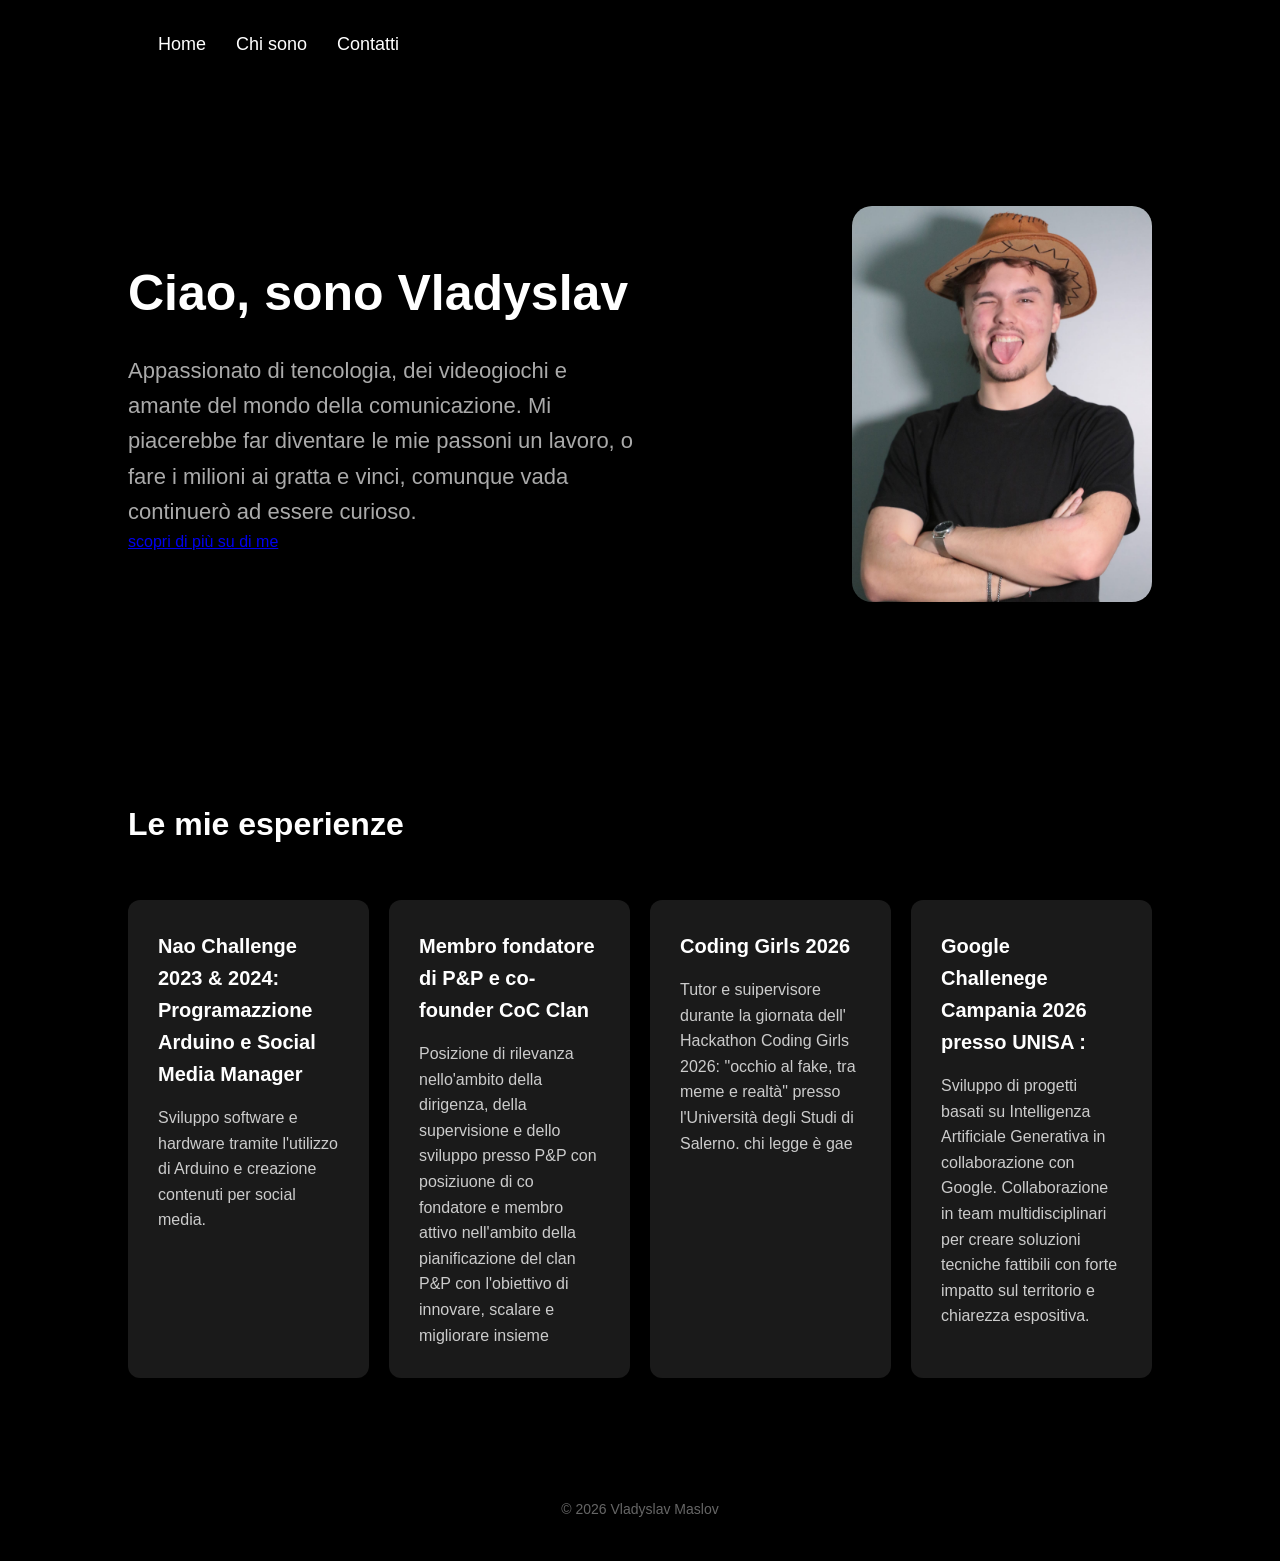
<file: index.html>
<!DOCTYPE html>
<html lang="it">
<head>
<meta charset="UTF-8">
<meta name="viewport" content="width=device-width, initial-scale=1.0">
<title>Il Mio Sito Personale | Home</title>
<link rel="stylesheet" href="css/style.css">
</head>

<body>

<header>
    <nav>
        <ul>
            <li><a href="index.html">Home</a></li>
            <li><a href="chi-sono.html">Chi sono</a></li>
            <li><a href="contatti.html">Contatti</a></li>
        </ul>
    </nav>
</header>

<main>


<section class="hero">

    <div class="hero-text">
        <h1>Ciao, sono Vladyslav</h1>
        <p>Appassionato di tencologia, dei videogiochi e amante del mondo della comunicazione.
        Mi piacerebbe far diventare le mie passoni un lavoro, o fare i milioni ai gratta e vinci, comunque vada continuerò ad essere curioso.</p>
        <a href="chi-sono.html" class="link-verde"> scopri di più su di me</a>
    </div>

    <div class="hero-image">
        <img src="img/vlad.jpeg" alt="Foto profilo">
    </div>
</section>

<section class="projects">
    <h2>Le mie esperienze</h2>
    <div>
    </div>

    <div class="projects-container">
        <div class="card">
            <h3>Nao Challenge 2023 & 2024: Programazzione Arduino e Social Media Manager</h3>
            <p>Sviluppo software e hardware tramite l'utilizzo di Arduino e creazione contenuti per social media.</p>
        </div>

        <div class="card">
            <h3>Membro fondatore di P&P e co-founder CoC Clan</h3>
            <p>Posizione di rilevanza nello'ambito della dirigenza, della supervisione e dello sviluppo presso P&P con posiziuone di co fondatore e membro attivo nell'ambito della pianificazione del clan P&P con l'obiettivo di innovare, scalare e migliorare insieme</p>
        </div>

        <div class="card">
            <h3>Coding Girls 2026</h3>
            <p>Tutor e suipervisore durante la giornata dell' Hackathon Coding Girls 2026: "occhio al fake, tra meme e realtà" presso l'Università degli Studi di Salerno. chi legge è gae</p>
        </div>

          <div class="card">
            <h3>Google Challenege Campania 2026 presso UNISA :</h3>
            <p>Sviluppo di progetti basati su Intelligenza Artificiale Generativa in collaborazione con Google. Collaborazione in team multidisciplinari per creare soluzioni tecniche fattibili con forte impatto sul territorio e chiarezza espositiva.</p>
        </div>
    </div>
</section>

</main>

<footer>
    <p>© 2026 Vladyslav Maslov</p>
</footer>

</body>
</html>
</file>
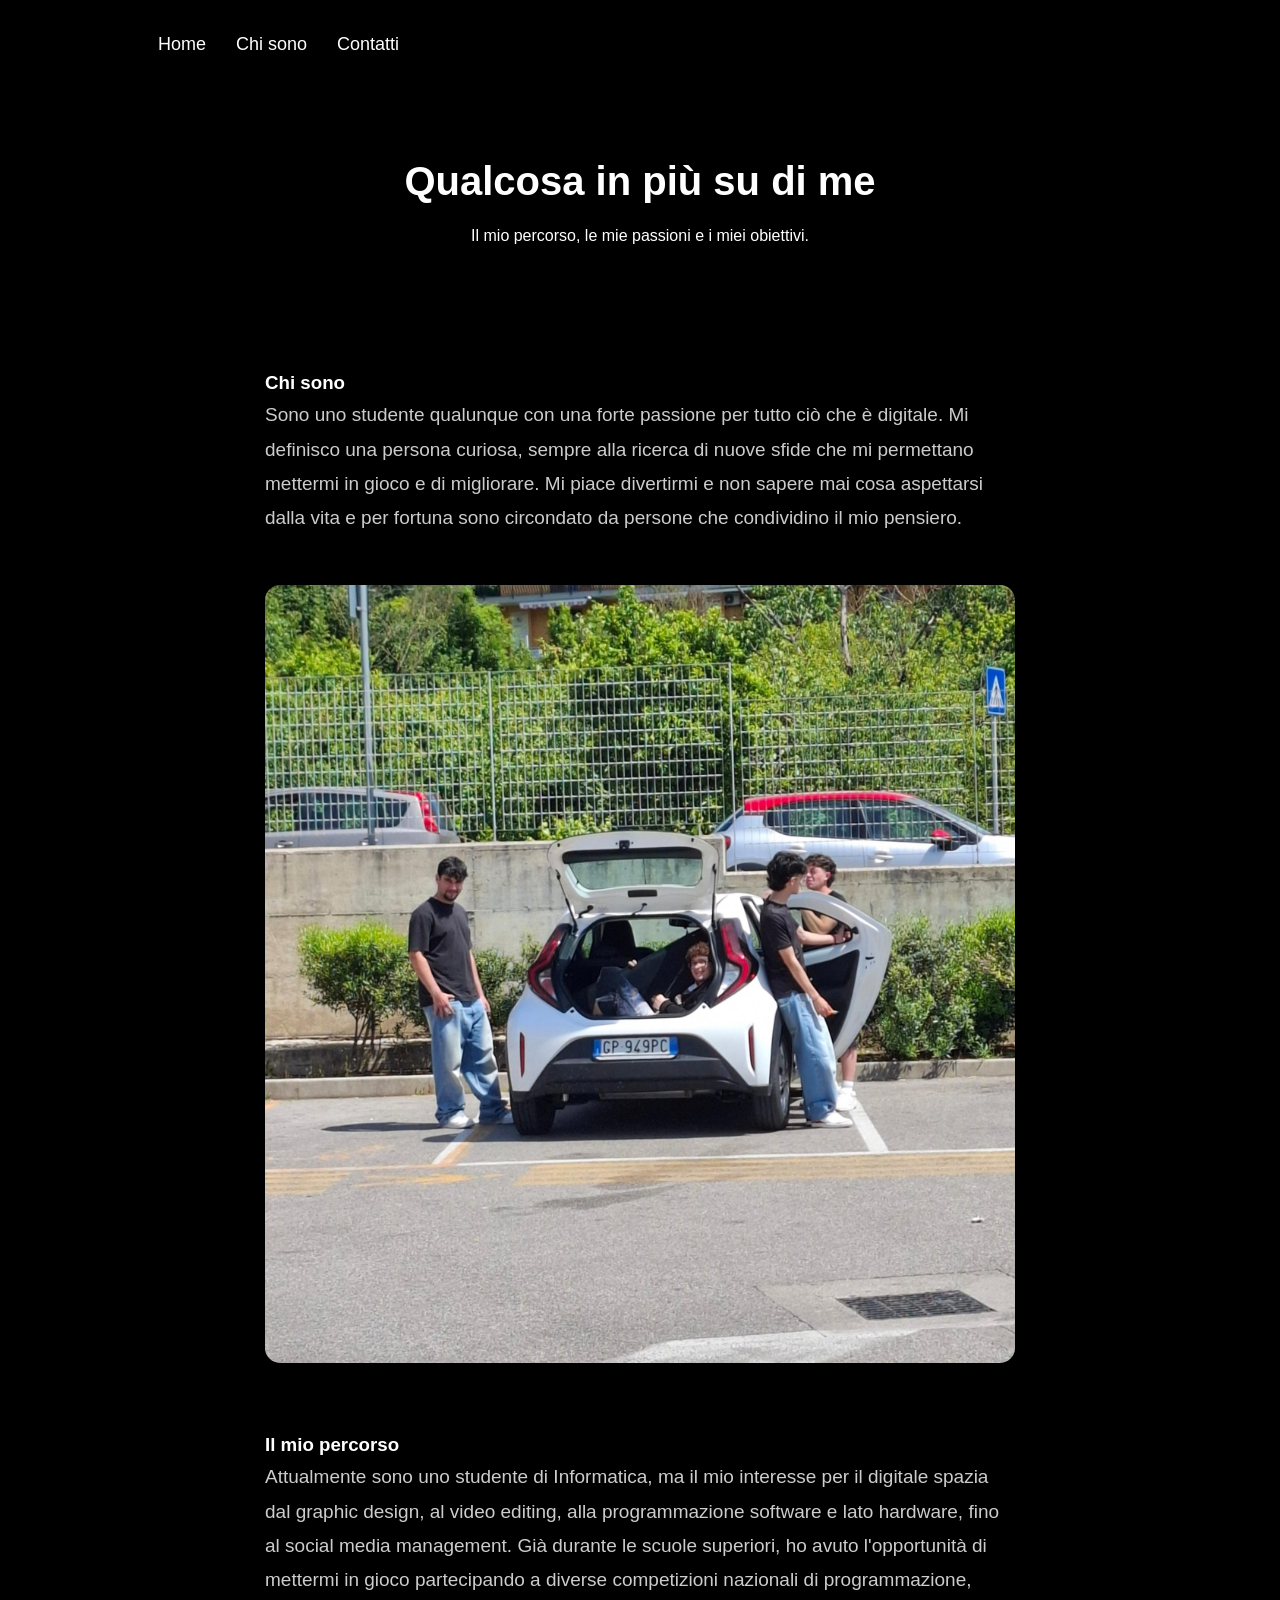
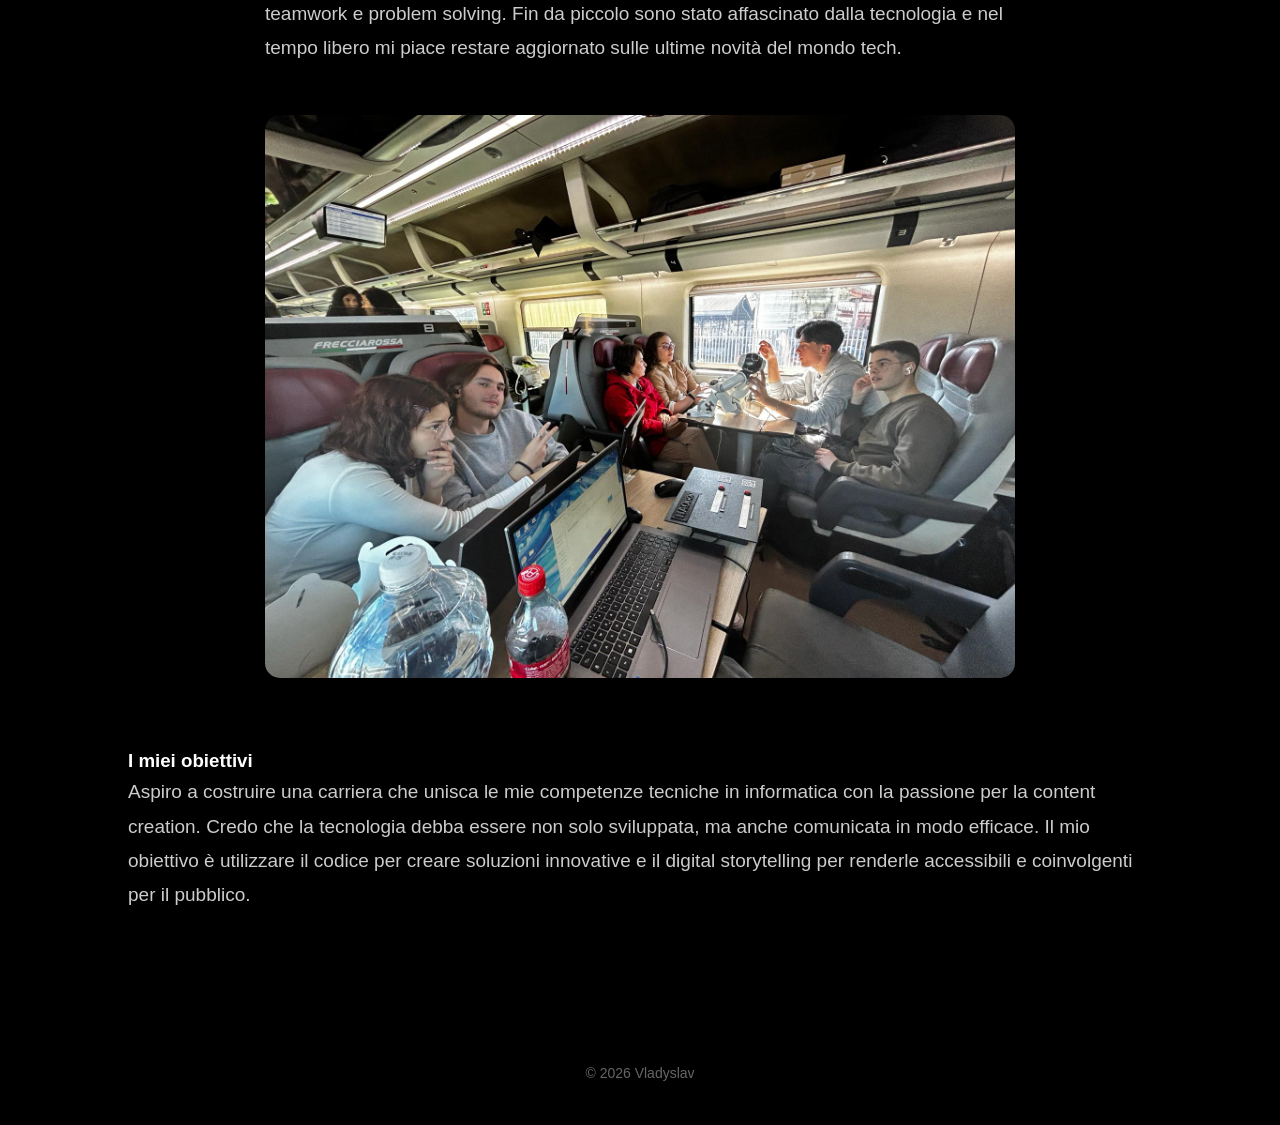
<file: chi-sono.html>
<!DOCTYPE html>
<html lang="it">
<head>
    <meta charset="UTF-8">
    <meta name="viewport" content="width=device-width, initial-scale=1.0">
    <title>Chi Sono | Vladyslav</title>
    <link rel="stylesheet" href="css/style.css">
</head>
<body>

    <header>
        <nav>
            <ul>
                <li><a href="index.html">Home</a></li>
                <li><a href="chi-sono.html">Chi sono</a></li>
                <li><a href="contatti.html">Contatti</a></li>
            </ul>
        </nav>
    </header>

    <main>
        <section class="pagina-titolo">
            <h1>Qualcosa in più su di me</h1>
            <p>Il mio percorso, le mie passioni e i miei obiettivi.</p>
        </section>

        <section class="bio-centrata">
            <div class="contenitore-stretto">
                <div class="blocco-testo">
                  <h3>Chi sono</h3>
                <p>
                   Sono uno studente qualunque con una forte passione per tutto ciò che è digitale. 
                Mi definisco una persona curiosa, sempre alla ricerca di nuove sfide che mi permettano 
                mettermi in gioco e di migliorare. Mi piace divertirmi e non sapere mai cosa aspettarsi dalla vita
                e per fortuna sono circondato da persone che condividino il mio pensiero.
                </p>
            </div> 
            <div class="blocco-immagine">
                <img src="img/compagnia.jpeg" alt="qui non prende">
            </div>

            <div class="blocco-testo">
                <h3>Il mio percorso</h3>
                <p>
                    Attualmente sono uno studente di Informatica, ma il mio interesse per il digitale spazia dal graphic design, al video editing, 
                    alla programmazione software e lato hardware, fino al social media management. Già durante le scuole superiori, 
                    ho avuto l'opportunità di mettermi in gioco partecipando a diverse competizioni nazionali di programmazione, 
                    teamwork e problem solving. Fin da piccolo sono stato affascinato dalla tecnologia e 
                    nel tempo libero mi piace restare aggiornato sulle ultime novità del mondo tech.
                </p>
            </div>   
            <div class="blocco-immagine">
                <img src="img/studio.jpeg" alt="qui non prende ancora">
            </div> 
    </div>
            <div class="blocco-testo">
                <h3>I miei obiettivi</h3>
                <p>
                    Aspiro a costruire una carriera che unisca le mie competenze tecniche in informatica con la passione per la content creation. 
                    Credo che la tecnologia debba essere non solo sviluppata, ma anche comunicata in modo efficace. 
                    Il mio obiettivo è utilizzare il codice per creare soluzioni innovative 
                    e il digital storytelling per renderle accessibili e coinvolgenti per il pubblico.

                </p>
                </div>
            </div>
        </section>
    </main>

    <footer>
        <p>© 2026 Vladyslav</p>
    </footer>

</body>
</html>
</file>
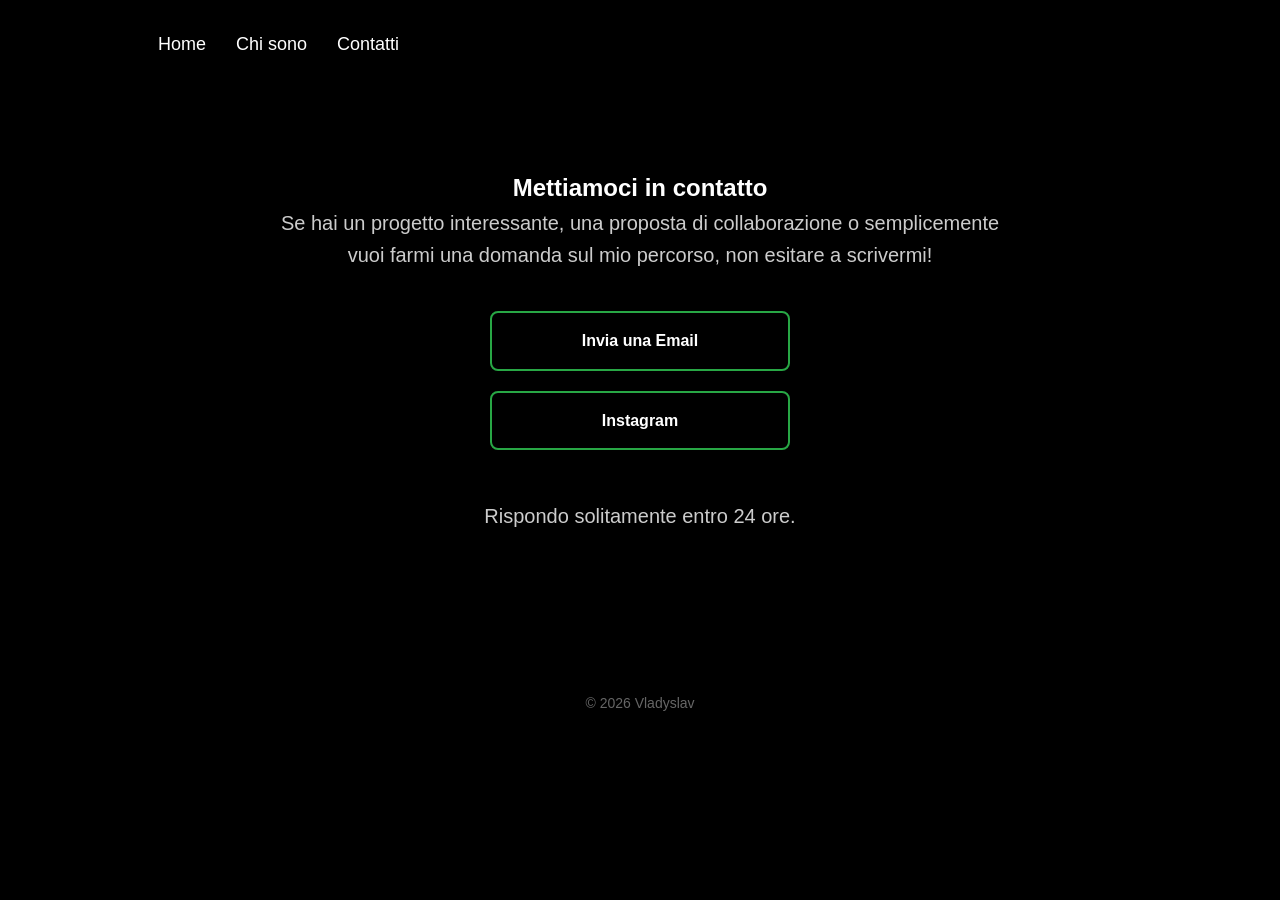
<file: contatti.html>
<!DOCTYPE html>
<html lang="it">
<head>
    <meta charset="UTF-8">
    <meta name="viewport" content="width=device-width, initial-scale=1.0">
    <title>Contatti | Vladyslav</title>
    <link rel="stylesheet" href="css/style.css">
</head>
<body>

    <header>
        <nav>
            <ul>
                <li><a href="index.html">Home</a></li>
                <li><a href="chi-sono.html">Chi sono</a></li>
                <li><a href="contatti.html">Contatti</a></li>
            </ul>
        </nav>
    </header>

    <main>
        <section class="contatti-page">
            <div class="contenitore-stretto">
                <h1 class="titolo-verde">Mettiamoci in contatto</h1>
                <p>
                    Se hai un progetto interessante, una proposta di collaborazione o semplicemente 
                    vuoi farmi una domanda sul mio percorso, non esitare a scrivermi!
                </p>

                <div class="lista-contatti">
                    <a href="mailto:v.maslov@studenti.unisa.it" class="bottone-contatto">Invia una Email</a>
                    <a href=" https://www.instagram.com/vlad.msv_ " class="bottone-contatto">Instagram</a>
                </div>

                <div class="info-extra">
                    <p>Rispondo solitamente entro 24 ore.</p>
                </div>
            </div>
        </section>
    </main>

    <footer>
        <p>© 2026 Vladyslav</p>
    </footer>

</body>
</html>
</file>
<file: css/style.css>
* {
    margin: 0;
    padding: 0;
    box-sizing: border-box;
}


body {
    font-family: Arial, sans-serif; 
    background-color: #000000;      
    color: #ffffff;                 /* Testo bianco */
    line-height: 1.6;              
}


nav {
    display: flex;
    justify-content: space-between; 
    align-items: center;
    padding: 30px 10%;            
}

nav h2 {
    font-size: 24px;
}

nav ul {
    display: flex;
    list-style: none;               
}

nav ul li {
    margin-left: 30px;              
}

nav a {
    color: white;
    text-decoration: none;          
    font-size: 18px;
}


.hero {
    display: flex;
    flex-direction: row;            
    align-items: center;
    padding: 80px 10%;
    min-height: 70vh;               
}

.hero-text {
    flex: 1;                        
}

.hero-text h1 {
    font-size: 50px;
    margin-bottom: 20px;
}

.hero-text p {
    font-size: 22px;
    color: #aaaaaa;
}

.hero-image {
    flex: 1;
    display: flex;
    justify-content: flex-end;      
}

.hero-image img {
    width: 300px;
    border-radius: 20px;            
}


.about {
    display: flex;
    padding: 80px 10%;
    background-color: #0f0f0f;      
}


.about-text h2 {
    font-size: 36px;
    margin-bottom: 20px;
}

.projects {
    padding: 80px 10%;
}

.projects h2 {
    font-size: 32px;
    margin-bottom: 50px;            
}

.projects-container {
    display: flex;
    gap: 20px;                      
}

.card {
    background-color: #1a1a1a;
    padding: 30px;
    border-radius: 12px;
    flex: 1;                        
}

.card h3 {
    margin-bottom: 15px;
    font-size: 20px;
}

.card p {
    font-size: 16px;
    color: #ccc;
}


footer {
    text-align: center;
    padding: 40px;
    font-size: 14px;
    color: #666;
}


/* chi sono */
.pagina-titolo {
    text-align: center;
    padding: 60px 10%;
}

.pagina-titolo h1 {
    font-size: 40px;
    margin-bottom: 10px;
}

.bio-centrata {
    padding: 60px 10%;
    background-color: #000; 
    color: #ffffff;
}


.contenitore-stretto {
    max-width: 750px;
    margin: 0 auto;   
}


.blocco-testo {
    margin-bottom: 50px; 
}

.blocco-testo p {
    font-size: 19px;    
    line-height: 1.8;   
    color: #ccc;        
}


.blocco-immagine {
    margin-bottom: 60px; 
}

.blocco-immagine img {
    width: 100%;         
    height: auto;        
    border-radius: 15px; 
}




/* contatti */
.contatti-page {
    padding: 80px 10%;
    text-align: center; /* Centriamo tutto per questa pagina */
    background-color: #000;
}

.contatti-page p {
    font-size: 20px;
    margin-bottom: 40px;
    color: #ccc;
}

.lista-contatti {
    display: flex;
    flex-direction: column; 
    gap: 20px;
    align-items: center;
}

.bottone-contatto {
    display: inline-block;
    width: 100%;
    max-width: 300px;
    padding: 15px 25px;
    background-color: transparent;
    color: white;
    text-decoration: none;
    border: 2px solid #28a745;
    border-radius: 8px;
    font-weight: bold;
}

.info-extra {
    margin-top: 50px;
    font-size: 14px;
    color: #666;
}


@media (max-width: 768px) {
    
    nav, .hero, .about, .projects-container {
        flex-direction: column;
        text-align: center;
    }

    .hero-image {
        justify-content: center;
        margin-top: 40px;
    }

    nav ul {
        margin-top: 20px;
    }

    .about .numero {
        margin-right: 0;
        margin-bottom: 20px;
    }
}
</file>
